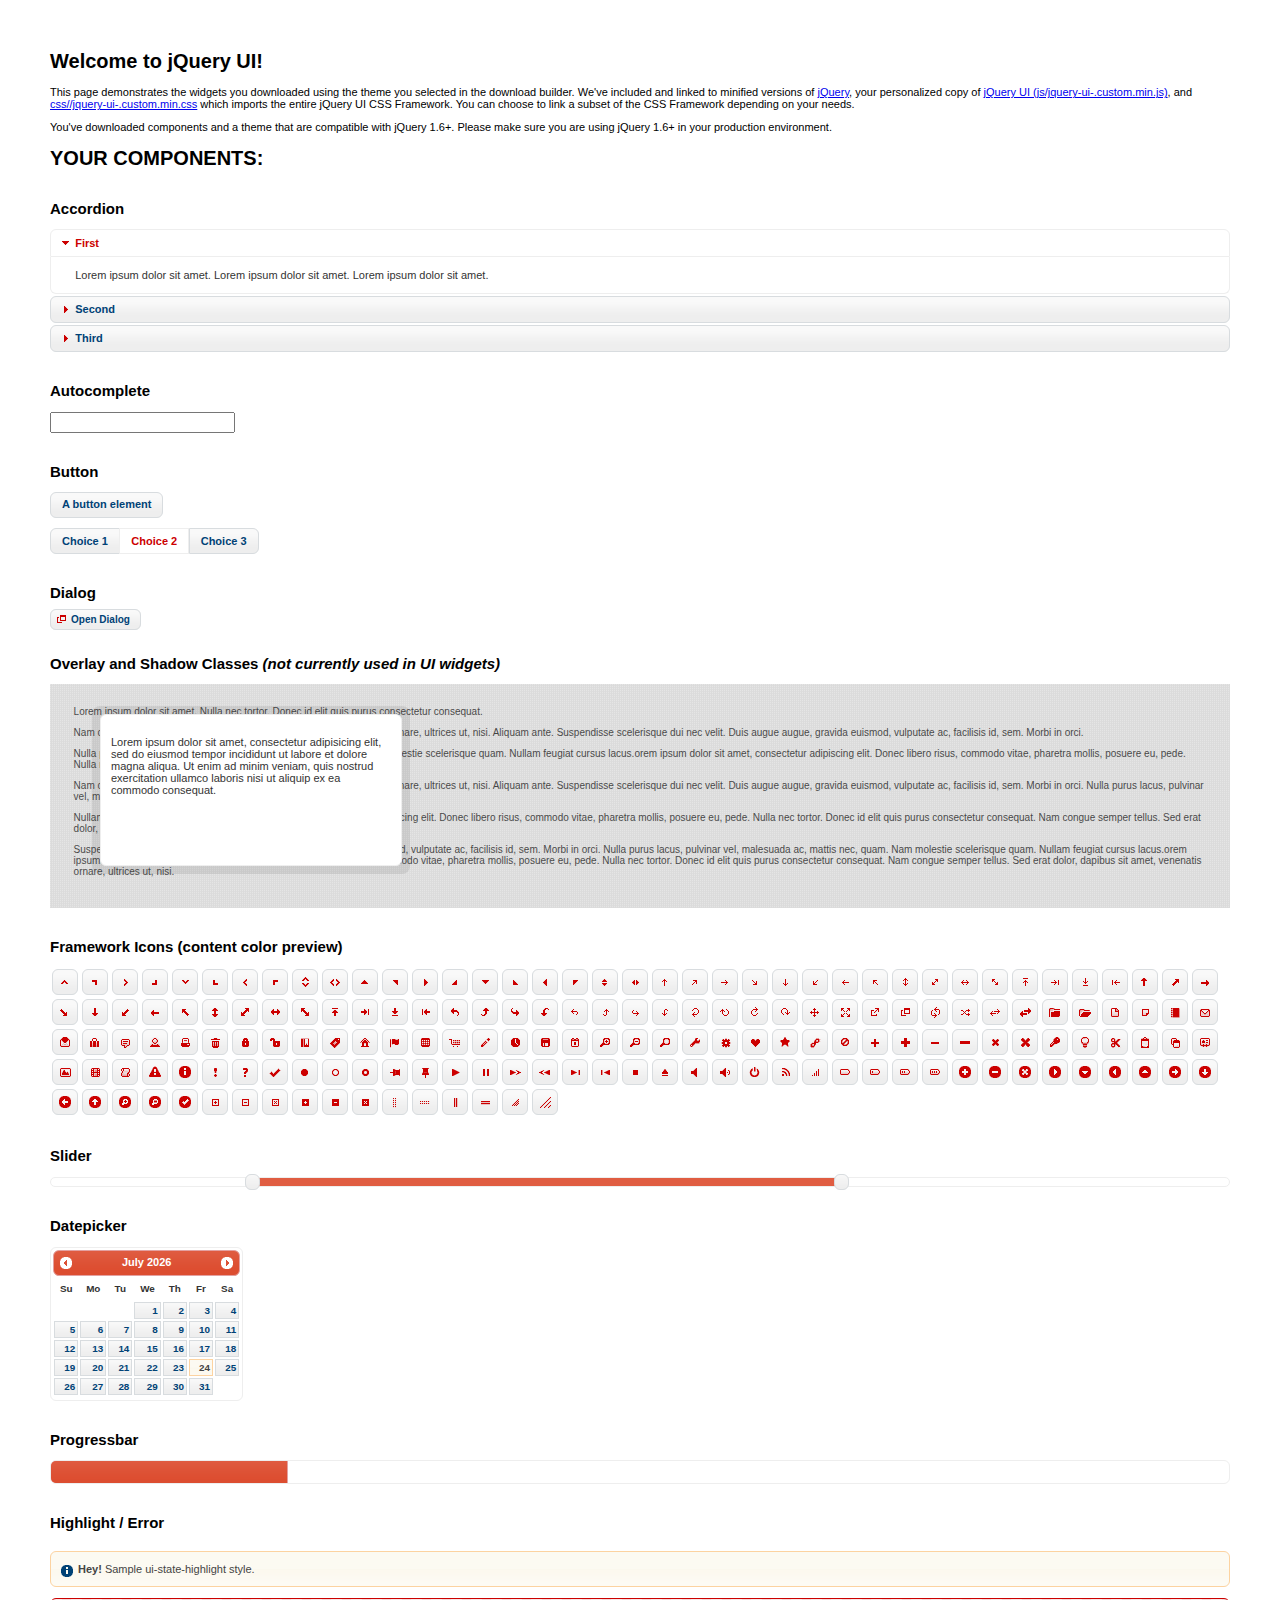
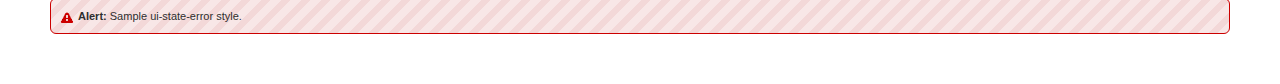
<file: tmp/jquery-ui-1.9.2.custom/index.html>
<!doctype html>
<html lang="us">
<head>
	<meta charset="utf-8">
	<title>jQuery UI Example Page</title>
	<link href="css/spotlist-theme/jquery-ui-1.9.2.custom.css" rel="stylesheet">
	<script src="js/jquery-1.8.3.js"></script>
	<script src="js/jquery-ui-1.9.2.custom.js"></script>
	<script>
	$(function() {
		
		$( "#accordion" ).accordion();
		

		
		var availableTags = [
			"ActionScript",
			"AppleScript",
			"Asp",
			"BASIC",
			"C",
			"C++",
			"Clojure",
			"COBOL",
			"ColdFusion",
			"Erlang",
			"Fortran",
			"Groovy",
			"Haskell",
			"Java",
			"JavaScript",
			"Lisp",
			"Perl",
			"PHP",
			"Python",
			"Ruby",
			"Scala",
			"Scheme"
		];
		$( "#autocomplete" ).autocomplete({
			source: availableTags
		});
		

		
		$( "#button" ).button();
		$( "#radioset" ).buttonset();
		

		

		
		$( "#dialog" ).dialog({
			autoOpen: false,
			width: 400,
			buttons: [
				{
					text: "Ok",
					click: function() {
						$( this ).dialog( "close" );
					}
				},
				{
					text: "Cancel",
					click: function() {
						$( this ).dialog( "close" );
					}
				}
			]
		});

		// Link to open the dialog
		$( "#dialog-link" ).click(function( event ) {
			$( "#dialog" ).dialog( "open" );
			event.preventDefault();
		});
		

		
		$( "#datepicker" ).datepicker({
			inline: true
		});
		

		
		$( "#slider" ).slider({
			range: true,
			values: [ 17, 67 ]
		});
		

		
		$( "#progressbar" ).progressbar({
			value: 20
		});
		

		// Hover states on the static widgets
		$( "#dialog-link, #icons li" ).hover(
			function() {
				$( this ).addClass( "ui-state-hover" );
			},
			function() {
				$( this ).removeClass( "ui-state-hover" );
			}
		);
	});
	</script>
	<style>
	body{
		font: 62.5% "Trebuchet MS", sans-serif;
		margin: 50px;
	}
	.demoHeaders {
		margin-top: 2em;
	}
	#dialog-link {
		padding: .4em 1em .4em 20px;
		text-decoration: none;
		position: relative;
	}
	#dialog-link span.ui-icon {
		margin: 0 5px 0 0;
		position: absolute;
		left: .2em;
		top: 50%;
		margin-top: -8px;
	}
	#icons {
		margin: 0;
		padding: 0;
	}
	#icons li {
		margin: 2px;
		position: relative;
		padding: 4px 0;
		cursor: pointer;
		float: left;
		list-style: none;
	}
	#icons span.ui-icon {
		float: left;
		margin: 0 4px;
	}
	.fakewindowcontain .ui-widget-overlay {
		position: absolute;
	}
	</style>
</head>
<body>

<h1>Welcome to jQuery UI!</h1>

<div class="ui-widget">
	<p>This page demonstrates the widgets you downloaded using the theme you selected in the download builder. We've included and linked to minified versions of <a href="js/jquery-1.8.3.js">jQuery</a>, your personalized copy of <a href="js/jquery-ui-.custom.min.js">jQuery UI (js/jquery-ui-.custom.min.js)</a>, and <a href="css//jquery-ui-.custom.min.css">css//jquery-ui-.custom.min.css</a> which imports the entire jQuery UI CSS Framework. You can choose to link a subset of the CSS Framework depending on your needs. </p>
	<p>You've downloaded components and a theme that are compatible with jQuery 1.6+. Please make sure you are using jQuery 1.6+ in your production environment.</p>
</div>

<h1>YOUR COMPONENTS:</h1>


<!-- Accordion -->
<h2 class="demoHeaders">Accordion</h2>
<div id="accordion">
	<h3>First</h3>
	<div>Lorem ipsum dolor sit amet. Lorem ipsum dolor sit amet. Lorem ipsum dolor sit amet.</div>
	<h3>Second</h3>
	<div>Phasellus mattis tincidunt nibh.</div>
	<h3>Third</h3>
	<div>Nam dui erat, auctor a, dignissim quis.</div>
</div>



<!-- Autocomplete -->
<h2 class="demoHeaders">Autocomplete</h2>
<div>
	<input id="autocomplete" title="type &quot;a&quot;">
</div>



<!-- Button -->
<h2 class="demoHeaders">Button</h2>
<button id="button">A button element</button>
<form style="margin-top: 1em;">
	<div id="radioset">
		<input type="radio" id="radio1" name="radio"><label for="radio1">Choice 1</label>
		<input type="radio" id="radio2" name="radio" checked="checked"><label for="radio2">Choice 2</label>
		<input type="radio" id="radio3" name="radio"><label for="radio3">Choice 3</label>
	</div>
</form>





<!-- Dialog NOTE: Dialog is not generated by UI in this demo so it can be visually styled in themeroller-->
<h2 class="demoHeaders">Dialog</h2>
<p><a href="#" id="dialog-link" class="ui-state-default ui-corner-all"><span class="ui-icon ui-icon-newwin"></span>Open Dialog</a></p>

<h2 class="demoHeaders">Overlay and Shadow Classes <em>(not currently used in UI widgets)</em></h2>
<div style="position: relative; width: 96%; height: 200px; padding:1% 2%; overflow:hidden;" class="fakewindowcontain">
	<p>Lorem ipsum dolor sit amet,  Nulla nec tortor. Donec id elit quis purus consectetur consequat. </p><p>Nam congue semper tellus. Sed erat dolor, dapibus sit amet, venenatis ornare, ultrices ut, nisi. Aliquam ante. Suspendisse scelerisque dui nec velit. Duis augue augue, gravida euismod, vulputate ac, facilisis id, sem. Morbi in orci. </p><p>Nulla purus lacus, pulvinar vel, malesuada ac, mattis nec, quam. Nam molestie scelerisque quam. Nullam feugiat cursus lacus.orem ipsum dolor sit amet, consectetur adipiscing elit. Donec libero risus, commodo vitae, pharetra mollis, posuere eu, pede. Nulla nec tortor. Donec id elit quis purus consectetur consequat. </p><p>Nam congue semper tellus. Sed erat dolor, dapibus sit amet, venenatis ornare, ultrices ut, nisi. Aliquam ante. Suspendisse scelerisque dui nec velit. Duis augue augue, gravida euismod, vulputate ac, facilisis id, sem. Morbi in orci. Nulla purus lacus, pulvinar vel, malesuada ac, mattis nec, quam. Nam molestie scelerisque quam. </p><p>Nullam feugiat cursus lacus.orem ipsum dolor sit amet, consectetur adipiscing elit. Donec libero risus, commodo vitae, pharetra mollis, posuere eu, pede. Nulla nec tortor. Donec id elit quis purus consectetur consequat. Nam congue semper tellus. Sed erat dolor, dapibus sit amet, venenatis ornare, ultrices ut, nisi. Aliquam ante. </p><p>Suspendisse scelerisque dui nec velit. Duis augue augue, gravida euismod, vulputate ac, facilisis id, sem. Morbi in orci. Nulla purus lacus, pulvinar vel, malesuada ac, mattis nec, quam. Nam molestie scelerisque quam. Nullam feugiat cursus lacus.orem ipsum dolor sit amet, consectetur adipiscing elit. Donec libero risus, commodo vitae, pharetra mollis, posuere eu, pede. Nulla nec tortor. Donec id elit quis purus consectetur consequat. Nam congue semper tellus. Sed erat dolor, dapibus sit amet, venenatis ornare, ultrices ut, nisi. </p>

	<!-- ui-dialog -->
	<div class="ui-overlay"><div class="ui-widget-overlay"></div><div class="ui-widget-shadow ui-corner-all" style="width: 302px; height: 152px; position: absolute; left: 50px; top: 30px;"></div></div>
	<div style="position: absolute; width: 280px; height: 130px;left: 50px; top: 30px; padding: 10px;" class="ui-widget ui-widget-content ui-corner-all">
		<div class="ui-dialog-content ui-widget-content" style="background: none; border: 0;">
			<p>Lorem ipsum dolor sit amet, consectetur adipisicing elit, sed do eiusmod tempor incididunt ut labore et dolore magna aliqua. Ut enim ad minim veniam, quis nostrud exercitation ullamco laboris nisi ut aliquip ex ea commodo consequat.</p>
		</div>
	</div>

</div>

<!-- ui-dialog -->
<div id="dialog" title="Dialog Title">
	<p>Lorem ipsum dolor sit amet, consectetur adipisicing elit, sed do eiusmod tempor incididunt ut labore et dolore magna aliqua. Ut enim ad minim veniam, quis nostrud exercitation ullamco laboris nisi ut aliquip ex ea commodo consequat.</p>
</div>



<h2 class="demoHeaders">Framework Icons (content color preview)</h2>
<ul id="icons" class="ui-widget ui-helper-clearfix">
	<li class="ui-state-default ui-corner-all" title=".ui-icon-carat-1-n"><span class="ui-icon ui-icon-carat-1-n"></span></li>
	<li class="ui-state-default ui-corner-all" title=".ui-icon-carat-1-ne"><span class="ui-icon ui-icon-carat-1-ne"></span></li>
	<li class="ui-state-default ui-corner-all" title=".ui-icon-carat-1-e"><span class="ui-icon ui-icon-carat-1-e"></span></li>
	<li class="ui-state-default ui-corner-all" title=".ui-icon-carat-1-se"><span class="ui-icon ui-icon-carat-1-se"></span></li>
	<li class="ui-state-default ui-corner-all" title=".ui-icon-carat-1-s"><span class="ui-icon ui-icon-carat-1-s"></span></li>
	<li class="ui-state-default ui-corner-all" title=".ui-icon-carat-1-sw"><span class="ui-icon ui-icon-carat-1-sw"></span></li>
	<li class="ui-state-default ui-corner-all" title=".ui-icon-carat-1-w"><span class="ui-icon ui-icon-carat-1-w"></span></li>
	<li class="ui-state-default ui-corner-all" title=".ui-icon-carat-1-nw"><span class="ui-icon ui-icon-carat-1-nw"></span></li>
	<li class="ui-state-default ui-corner-all" title=".ui-icon-carat-2-n-s"><span class="ui-icon ui-icon-carat-2-n-s"></span></li>
	<li class="ui-state-default ui-corner-all" title=".ui-icon-carat-2-e-w"><span class="ui-icon ui-icon-carat-2-e-w"></span></li>
	<li class="ui-state-default ui-corner-all" title=".ui-icon-triangle-1-n"><span class="ui-icon ui-icon-triangle-1-n"></span></li>
	<li class="ui-state-default ui-corner-all" title=".ui-icon-triangle-1-ne"><span class="ui-icon ui-icon-triangle-1-ne"></span></li>
	<li class="ui-state-default ui-corner-all" title=".ui-icon-triangle-1-e"><span class="ui-icon ui-icon-triangle-1-e"></span></li>
	<li class="ui-state-default ui-corner-all" title=".ui-icon-triangle-1-se"><span class="ui-icon ui-icon-triangle-1-se"></span></li>
	<li class="ui-state-default ui-corner-all" title=".ui-icon-triangle-1-s"><span class="ui-icon ui-icon-triangle-1-s"></span></li>
	<li class="ui-state-default ui-corner-all" title=".ui-icon-triangle-1-sw"><span class="ui-icon ui-icon-triangle-1-sw"></span></li>
	<li class="ui-state-default ui-corner-all" title=".ui-icon-triangle-1-w"><span class="ui-icon ui-icon-triangle-1-w"></span></li>
	<li class="ui-state-default ui-corner-all" title=".ui-icon-triangle-1-nw"><span class="ui-icon ui-icon-triangle-1-nw"></span></li>
	<li class="ui-state-default ui-corner-all" title=".ui-icon-triangle-2-n-s"><span class="ui-icon ui-icon-triangle-2-n-s"></span></li>
	<li class="ui-state-default ui-corner-all" title=".ui-icon-triangle-2-e-w"><span class="ui-icon ui-icon-triangle-2-e-w"></span></li>
	<li class="ui-state-default ui-corner-all" title=".ui-icon-arrow-1-n"><span class="ui-icon ui-icon-arrow-1-n"></span></li>
	<li class="ui-state-default ui-corner-all" title=".ui-icon-arrow-1-ne"><span class="ui-icon ui-icon-arrow-1-ne"></span></li>
	<li class="ui-state-default ui-corner-all" title=".ui-icon-arrow-1-e"><span class="ui-icon ui-icon-arrow-1-e"></span></li>
	<li class="ui-state-default ui-corner-all" title=".ui-icon-arrow-1-se"><span class="ui-icon ui-icon-arrow-1-se"></span></li>
	<li class="ui-state-default ui-corner-all" title=".ui-icon-arrow-1-s"><span class="ui-icon ui-icon-arrow-1-s"></span></li>
	<li class="ui-state-default ui-corner-all" title=".ui-icon-arrow-1-sw"><span class="ui-icon ui-icon-arrow-1-sw"></span></li>
	<li class="ui-state-default ui-corner-all" title=".ui-icon-arrow-1-w"><span class="ui-icon ui-icon-arrow-1-w"></span></li>
	<li class="ui-state-default ui-corner-all" title=".ui-icon-arrow-1-nw"><span class="ui-icon ui-icon-arrow-1-nw"></span></li>
	<li class="ui-state-default ui-corner-all" title=".ui-icon-arrow-2-n-s"><span class="ui-icon ui-icon-arrow-2-n-s"></span></li>
	<li class="ui-state-default ui-corner-all" title=".ui-icon-arrow-2-ne-sw"><span class="ui-icon ui-icon-arrow-2-ne-sw"></span></li>
	<li class="ui-state-default ui-corner-all" title=".ui-icon-arrow-2-e-w"><span class="ui-icon ui-icon-arrow-2-e-w"></span></li>
	<li class="ui-state-default ui-corner-all" title=".ui-icon-arrow-2-se-nw"><span class="ui-icon ui-icon-arrow-2-se-nw"></span></li>
	<li class="ui-state-default ui-corner-all" title=".ui-icon-arrowstop-1-n"><span class="ui-icon ui-icon-arrowstop-1-n"></span></li>
	<li class="ui-state-default ui-corner-all" title=".ui-icon-arrowstop-1-e"><span class="ui-icon ui-icon-arrowstop-1-e"></span></li>
	<li class="ui-state-default ui-corner-all" title=".ui-icon-arrowstop-1-s"><span class="ui-icon ui-icon-arrowstop-1-s"></span></li>
	<li class="ui-state-default ui-corner-all" title=".ui-icon-arrowstop-1-w"><span class="ui-icon ui-icon-arrowstop-1-w"></span></li>
	<li class="ui-state-default ui-corner-all" title=".ui-icon-arrowthick-1-n"><span class="ui-icon ui-icon-arrowthick-1-n"></span></li>
	<li class="ui-state-default ui-corner-all" title=".ui-icon-arrowthick-1-ne"><span class="ui-icon ui-icon-arrowthick-1-ne"></span></li>
	<li class="ui-state-default ui-corner-all" title=".ui-icon-arrowthick-1-e"><span class="ui-icon ui-icon-arrowthick-1-e"></span></li>
	<li class="ui-state-default ui-corner-all" title=".ui-icon-arrowthick-1-se"><span class="ui-icon ui-icon-arrowthick-1-se"></span></li>
	<li class="ui-state-default ui-corner-all" title=".ui-icon-arrowthick-1-s"><span class="ui-icon ui-icon-arrowthick-1-s"></span></li>
	<li class="ui-state-default ui-corner-all" title=".ui-icon-arrowthick-1-sw"><span class="ui-icon ui-icon-arrowthick-1-sw"></span></li>
	<li class="ui-state-default ui-corner-all" title=".ui-icon-arrowthick-1-w"><span class="ui-icon ui-icon-arrowthick-1-w"></span></li>
	<li class="ui-state-default ui-corner-all" title=".ui-icon-arrowthick-1-nw"><span class="ui-icon ui-icon-arrowthick-1-nw"></span></li>
	<li class="ui-state-default ui-corner-all" title=".ui-icon-arrowthick-2-n-s"><span class="ui-icon ui-icon-arrowthick-2-n-s"></span></li>
	<li class="ui-state-default ui-corner-all" title=".ui-icon-arrowthick-2-ne-sw"><span class="ui-icon ui-icon-arrowthick-2-ne-sw"></span></li>
	<li class="ui-state-default ui-corner-all" title=".ui-icon-arrowthick-2-e-w"><span class="ui-icon ui-icon-arrowthick-2-e-w"></span></li>
	<li class="ui-state-default ui-corner-all" title=".ui-icon-arrowthick-2-se-nw"><span class="ui-icon ui-icon-arrowthick-2-se-nw"></span></li>
	<li class="ui-state-default ui-corner-all" title=".ui-icon-arrowthickstop-1-n"><span class="ui-icon ui-icon-arrowthickstop-1-n"></span></li>
	<li class="ui-state-default ui-corner-all" title=".ui-icon-arrowthickstop-1-e"><span class="ui-icon ui-icon-arrowthickstop-1-e"></span></li>
	<li class="ui-state-default ui-corner-all" title=".ui-icon-arrowthickstop-1-s"><span class="ui-icon ui-icon-arrowthickstop-1-s"></span></li>
	<li class="ui-state-default ui-corner-all" title=".ui-icon-arrowthickstop-1-w"><span class="ui-icon ui-icon-arrowthickstop-1-w"></span></li>
	<li class="ui-state-default ui-corner-all" title=".ui-icon-arrowreturnthick-1-w"><span class="ui-icon ui-icon-arrowreturnthick-1-w"></span></li>
	<li class="ui-state-default ui-corner-all" title=".ui-icon-arrowreturnthick-1-n"><span class="ui-icon ui-icon-arrowreturnthick-1-n"></span></li>
	<li class="ui-state-default ui-corner-all" title=".ui-icon-arrowreturnthick-1-e"><span class="ui-icon ui-icon-arrowreturnthick-1-e"></span></li>
	<li class="ui-state-default ui-corner-all" title=".ui-icon-arrowreturnthick-1-s"><span class="ui-icon ui-icon-arrowreturnthick-1-s"></span></li>
	<li class="ui-state-default ui-corner-all" title=".ui-icon-arrowreturn-1-w"><span class="ui-icon ui-icon-arrowreturn-1-w"></span></li>
	<li class="ui-state-default ui-corner-all" title=".ui-icon-arrowreturn-1-n"><span class="ui-icon ui-icon-arrowreturn-1-n"></span></li>
	<li class="ui-state-default ui-corner-all" title=".ui-icon-arrowreturn-1-e"><span class="ui-icon ui-icon-arrowreturn-1-e"></span></li>
	<li class="ui-state-default ui-corner-all" title=".ui-icon-arrowreturn-1-s"><span class="ui-icon ui-icon-arrowreturn-1-s"></span></li>
	<li class="ui-state-default ui-corner-all" title=".ui-icon-arrowrefresh-1-w"><span class="ui-icon ui-icon-arrowrefresh-1-w"></span></li>
	<li class="ui-state-default ui-corner-all" title=".ui-icon-arrowrefresh-1-n"><span class="ui-icon ui-icon-arrowrefresh-1-n"></span></li>
	<li class="ui-state-default ui-corner-all" title=".ui-icon-arrowrefresh-1-e"><span class="ui-icon ui-icon-arrowrefresh-1-e"></span></li>
	<li class="ui-state-default ui-corner-all" title=".ui-icon-arrowrefresh-1-s"><span class="ui-icon ui-icon-arrowrefresh-1-s"></span></li>
	<li class="ui-state-default ui-corner-all" title=".ui-icon-arrow-4"><span class="ui-icon ui-icon-arrow-4"></span></li>
	<li class="ui-state-default ui-corner-all" title=".ui-icon-arrow-4-diag"><span class="ui-icon ui-icon-arrow-4-diag"></span></li>
	<li class="ui-state-default ui-corner-all" title=".ui-icon-extlink"><span class="ui-icon ui-icon-extlink"></span></li>
	<li class="ui-state-default ui-corner-all" title=".ui-icon-newwin"><span class="ui-icon ui-icon-newwin"></span></li>
	<li class="ui-state-default ui-corner-all" title=".ui-icon-refresh"><span class="ui-icon ui-icon-refresh"></span></li>
	<li class="ui-state-default ui-corner-all" title=".ui-icon-shuffle"><span class="ui-icon ui-icon-shuffle"></span></li>
	<li class="ui-state-default ui-corner-all" title=".ui-icon-transfer-e-w"><span class="ui-icon ui-icon-transfer-e-w"></span></li>
	<li class="ui-state-default ui-corner-all" title=".ui-icon-transferthick-e-w"><span class="ui-icon ui-icon-transferthick-e-w"></span></li>
	<li class="ui-state-default ui-corner-all" title=".ui-icon-folder-collapsed"><span class="ui-icon ui-icon-folder-collapsed"></span></li>
	<li class="ui-state-default ui-corner-all" title=".ui-icon-folder-open"><span class="ui-icon ui-icon-folder-open"></span></li>
	<li class="ui-state-default ui-corner-all" title=".ui-icon-document"><span class="ui-icon ui-icon-document"></span></li>
	<li class="ui-state-default ui-corner-all" title=".ui-icon-document-b"><span class="ui-icon ui-icon-document-b"></span></li>
	<li class="ui-state-default ui-corner-all" title=".ui-icon-note"><span class="ui-icon ui-icon-note"></span></li>
	<li class="ui-state-default ui-corner-all" title=".ui-icon-mail-closed"><span class="ui-icon ui-icon-mail-closed"></span></li>
	<li class="ui-state-default ui-corner-all" title=".ui-icon-mail-open"><span class="ui-icon ui-icon-mail-open"></span></li>
	<li class="ui-state-default ui-corner-all" title=".ui-icon-suitcase"><span class="ui-icon ui-icon-suitcase"></span></li>
	<li class="ui-state-default ui-corner-all" title=".ui-icon-comment"><span class="ui-icon ui-icon-comment"></span></li>
	<li class="ui-state-default ui-corner-all" title=".ui-icon-person"><span class="ui-icon ui-icon-person"></span></li>
	<li class="ui-state-default ui-corner-all" title=".ui-icon-print"><span class="ui-icon ui-icon-print"></span></li>
	<li class="ui-state-default ui-corner-all" title=".ui-icon-trash"><span class="ui-icon ui-icon-trash"></span></li>
	<li class="ui-state-default ui-corner-all" title=".ui-icon-locked"><span class="ui-icon ui-icon-locked"></span></li>
	<li class="ui-state-default ui-corner-all" title=".ui-icon-unlocked"><span class="ui-icon ui-icon-unlocked"></span></li>
	<li class="ui-state-default ui-corner-all" title=".ui-icon-bookmark"><span class="ui-icon ui-icon-bookmark"></span></li>
	<li class="ui-state-default ui-corner-all" title=".ui-icon-tag"><span class="ui-icon ui-icon-tag"></span></li>
	<li class="ui-state-default ui-corner-all" title=".ui-icon-home"><span class="ui-icon ui-icon-home"></span></li>
	<li class="ui-state-default ui-corner-all" title=".ui-icon-flag"><span class="ui-icon ui-icon-flag"></span></li>
	<li class="ui-state-default ui-corner-all" title=".ui-icon-calculator"><span class="ui-icon ui-icon-calculator"></span></li>
	<li class="ui-state-default ui-corner-all" title=".ui-icon-cart"><span class="ui-icon ui-icon-cart"></span></li>
	<li class="ui-state-default ui-corner-all" title=".ui-icon-pencil"><span class="ui-icon ui-icon-pencil"></span></li>
	<li class="ui-state-default ui-corner-all" title=".ui-icon-clock"><span class="ui-icon ui-icon-clock"></span></li>
	<li class="ui-state-default ui-corner-all" title=".ui-icon-disk"><span class="ui-icon ui-icon-disk"></span></li>
	<li class="ui-state-default ui-corner-all" title=".ui-icon-calendar"><span class="ui-icon ui-icon-calendar"></span></li>
	<li class="ui-state-default ui-corner-all" title=".ui-icon-zoomin"><span class="ui-icon ui-icon-zoomin"></span></li>
	<li class="ui-state-default ui-corner-all" title=".ui-icon-zoomout"><span class="ui-icon ui-icon-zoomout"></span></li>
	<li class="ui-state-default ui-corner-all" title=".ui-icon-search"><span class="ui-icon ui-icon-search"></span></li>
	<li class="ui-state-default ui-corner-all" title=".ui-icon-wrench"><span class="ui-icon ui-icon-wrench"></span></li>
	<li class="ui-state-default ui-corner-all" title=".ui-icon-gear"><span class="ui-icon ui-icon-gear"></span></li>
	<li class="ui-state-default ui-corner-all" title=".ui-icon-heart"><span class="ui-icon ui-icon-heart"></span></li>
	<li class="ui-state-default ui-corner-all" title=".ui-icon-star"><span class="ui-icon ui-icon-star"></span></li>
	<li class="ui-state-default ui-corner-all" title=".ui-icon-link"><span class="ui-icon ui-icon-link"></span></li>
	<li class="ui-state-default ui-corner-all" title=".ui-icon-cancel"><span class="ui-icon ui-icon-cancel"></span></li>
	<li class="ui-state-default ui-corner-all" title=".ui-icon-plus"><span class="ui-icon ui-icon-plus"></span></li>
	<li class="ui-state-default ui-corner-all" title=".ui-icon-plusthick"><span class="ui-icon ui-icon-plusthick"></span></li>
	<li class="ui-state-default ui-corner-all" title=".ui-icon-minus"><span class="ui-icon ui-icon-minus"></span></li>
	<li class="ui-state-default ui-corner-all" title=".ui-icon-minusthick"><span class="ui-icon ui-icon-minusthick"></span></li>
	<li class="ui-state-default ui-corner-all" title=".ui-icon-close"><span class="ui-icon ui-icon-close"></span></li>
	<li class="ui-state-default ui-corner-all" title=".ui-icon-closethick"><span class="ui-icon ui-icon-closethick"></span></li>
	<li class="ui-state-default ui-corner-all" title=".ui-icon-key"><span class="ui-icon ui-icon-key"></span></li>
	<li class="ui-state-default ui-corner-all" title=".ui-icon-lightbulb"><span class="ui-icon ui-icon-lightbulb"></span></li>
	<li class="ui-state-default ui-corner-all" title=".ui-icon-scissors"><span class="ui-icon ui-icon-scissors"></span></li>
	<li class="ui-state-default ui-corner-all" title=".ui-icon-clipboard"><span class="ui-icon ui-icon-clipboard"></span></li>
	<li class="ui-state-default ui-corner-all" title=".ui-icon-copy"><span class="ui-icon ui-icon-copy"></span></li>
	<li class="ui-state-default ui-corner-all" title=".ui-icon-contact"><span class="ui-icon ui-icon-contact"></span></li>
	<li class="ui-state-default ui-corner-all" title=".ui-icon-image"><span class="ui-icon ui-icon-image"></span></li>
	<li class="ui-state-default ui-corner-all" title=".ui-icon-video"><span class="ui-icon ui-icon-video"></span></li>
	<li class="ui-state-default ui-corner-all" title=".ui-icon-script"><span class="ui-icon ui-icon-script"></span></li>
	<li class="ui-state-default ui-corner-all" title=".ui-icon-alert"><span class="ui-icon ui-icon-alert"></span></li>
	<li class="ui-state-default ui-corner-all" title=".ui-icon-info"><span class="ui-icon ui-icon-info"></span></li>
	<li class="ui-state-default ui-corner-all" title=".ui-icon-notice"><span class="ui-icon ui-icon-notice"></span></li>
	<li class="ui-state-default ui-corner-all" title=".ui-icon-help"><span class="ui-icon ui-icon-help"></span></li>
	<li class="ui-state-default ui-corner-all" title=".ui-icon-check"><span class="ui-icon ui-icon-check"></span></li>
	<li class="ui-state-default ui-corner-all" title=".ui-icon-bullet"><span class="ui-icon ui-icon-bullet"></span></li>
	<li class="ui-state-default ui-corner-all" title=".ui-icon-radio-off"><span class="ui-icon ui-icon-radio-off"></span></li>
	<li class="ui-state-default ui-corner-all" title=".ui-icon-radio-on"><span class="ui-icon ui-icon-radio-on"></span></li>
	<li class="ui-state-default ui-corner-all" title=".ui-icon-pin-w"><span class="ui-icon ui-icon-pin-w"></span></li>
	<li class="ui-state-default ui-corner-all" title=".ui-icon-pin-s"><span class="ui-icon ui-icon-pin-s"></span></li>
	<li class="ui-state-default ui-corner-all" title=".ui-icon-play"><span class="ui-icon ui-icon-play"></span></li>
	<li class="ui-state-default ui-corner-all" title=".ui-icon-pause"><span class="ui-icon ui-icon-pause"></span></li>
	<li class="ui-state-default ui-corner-all" title=".ui-icon-seek-next"><span class="ui-icon ui-icon-seek-next"></span></li>
	<li class="ui-state-default ui-corner-all" title=".ui-icon-seek-prev"><span class="ui-icon ui-icon-seek-prev"></span></li>
	<li class="ui-state-default ui-corner-all" title=".ui-icon-seek-end"><span class="ui-icon ui-icon-seek-end"></span></li>
	<li class="ui-state-default ui-corner-all" title=".ui-icon-seek-first"><span class="ui-icon ui-icon-seek-first"></span></li>
	<li class="ui-state-default ui-corner-all" title=".ui-icon-stop"><span class="ui-icon ui-icon-stop"></span></li>
	<li class="ui-state-default ui-corner-all" title=".ui-icon-eject"><span class="ui-icon ui-icon-eject"></span></li>
	<li class="ui-state-default ui-corner-all" title=".ui-icon-volume-off"><span class="ui-icon ui-icon-volume-off"></span></li>
	<li class="ui-state-default ui-corner-all" title=".ui-icon-volume-on"><span class="ui-icon ui-icon-volume-on"></span></li>
	<li class="ui-state-default ui-corner-all" title=".ui-icon-power"><span class="ui-icon ui-icon-power"></span></li>
	<li class="ui-state-default ui-corner-all" title=".ui-icon-signal-diag"><span class="ui-icon ui-icon-signal-diag"></span></li>
	<li class="ui-state-default ui-corner-all" title=".ui-icon-signal"><span class="ui-icon ui-icon-signal"></span></li>
	<li class="ui-state-default ui-corner-all" title=".ui-icon-battery-0"><span class="ui-icon ui-icon-battery-0"></span></li>
	<li class="ui-state-default ui-corner-all" title=".ui-icon-battery-1"><span class="ui-icon ui-icon-battery-1"></span></li>
	<li class="ui-state-default ui-corner-all" title=".ui-icon-battery-2"><span class="ui-icon ui-icon-battery-2"></span></li>
	<li class="ui-state-default ui-corner-all" title=".ui-icon-battery-3"><span class="ui-icon ui-icon-battery-3"></span></li>
	<li class="ui-state-default ui-corner-all" title=".ui-icon-circle-plus"><span class="ui-icon ui-icon-circle-plus"></span></li>
	<li class="ui-state-default ui-corner-all" title=".ui-icon-circle-minus"><span class="ui-icon ui-icon-circle-minus"></span></li>
	<li class="ui-state-default ui-corner-all" title=".ui-icon-circle-close"><span class="ui-icon ui-icon-circle-close"></span></li>
	<li class="ui-state-default ui-corner-all" title=".ui-icon-circle-triangle-e"><span class="ui-icon ui-icon-circle-triangle-e"></span></li>
	<li class="ui-state-default ui-corner-all" title=".ui-icon-circle-triangle-s"><span class="ui-icon ui-icon-circle-triangle-s"></span></li>
	<li class="ui-state-default ui-corner-all" title=".ui-icon-circle-triangle-w"><span class="ui-icon ui-icon-circle-triangle-w"></span></li>
	<li class="ui-state-default ui-corner-all" title=".ui-icon-circle-triangle-n"><span class="ui-icon ui-icon-circle-triangle-n"></span></li>
	<li class="ui-state-default ui-corner-all" title=".ui-icon-circle-arrow-e"><span class="ui-icon ui-icon-circle-arrow-e"></span></li>
	<li class="ui-state-default ui-corner-all" title=".ui-icon-circle-arrow-s"><span class="ui-icon ui-icon-circle-arrow-s"></span></li>
	<li class="ui-state-default ui-corner-all" title=".ui-icon-circle-arrow-w"><span class="ui-icon ui-icon-circle-arrow-w"></span></li>
	<li class="ui-state-default ui-corner-all" title=".ui-icon-circle-arrow-n"><span class="ui-icon ui-icon-circle-arrow-n"></span></li>
	<li class="ui-state-default ui-corner-all" title=".ui-icon-circle-zoomin"><span class="ui-icon ui-icon-circle-zoomin"></span></li>
	<li class="ui-state-default ui-corner-all" title=".ui-icon-circle-zoomout"><span class="ui-icon ui-icon-circle-zoomout"></span></li>
	<li class="ui-state-default ui-corner-all" title=".ui-icon-circle-check"><span class="ui-icon ui-icon-circle-check"></span></li>
	<li class="ui-state-default ui-corner-all" title=".ui-icon-circlesmall-plus"><span class="ui-icon ui-icon-circlesmall-plus"></span></li>
	<li class="ui-state-default ui-corner-all" title=".ui-icon-circlesmall-minus"><span class="ui-icon ui-icon-circlesmall-minus"></span></li>
	<li class="ui-state-default ui-corner-all" title=".ui-icon-circlesmall-close"><span class="ui-icon ui-icon-circlesmall-close"></span></li>
	<li class="ui-state-default ui-corner-all" title=".ui-icon-squaresmall-plus"><span class="ui-icon ui-icon-squaresmall-plus"></span></li>
	<li class="ui-state-default ui-corner-all" title=".ui-icon-squaresmall-minus"><span class="ui-icon ui-icon-squaresmall-minus"></span></li>
	<li class="ui-state-default ui-corner-all" title=".ui-icon-squaresmall-close"><span class="ui-icon ui-icon-squaresmall-close"></span></li>
	<li class="ui-state-default ui-corner-all" title=".ui-icon-grip-dotted-vertical"><span class="ui-icon ui-icon-grip-dotted-vertical"></span></li>
	<li class="ui-state-default ui-corner-all" title=".ui-icon-grip-dotted-horizontal"><span class="ui-icon ui-icon-grip-dotted-horizontal"></span></li>
	<li class="ui-state-default ui-corner-all" title=".ui-icon-grip-solid-vertical"><span class="ui-icon ui-icon-grip-solid-vertical"></span></li>
	<li class="ui-state-default ui-corner-all" title=".ui-icon-grip-solid-horizontal"><span class="ui-icon ui-icon-grip-solid-horizontal"></span></li>
	<li class="ui-state-default ui-corner-all" title=".ui-icon-gripsmall-diagonal-se"><span class="ui-icon ui-icon-gripsmall-diagonal-se"></span></li>
	<li class="ui-state-default ui-corner-all" title=".ui-icon-grip-diagonal-se"><span class="ui-icon ui-icon-grip-diagonal-se"></span></li>
</ul>


<!-- Slider -->
<h2 class="demoHeaders">Slider</h2>
<div id="slider"></div>



<!-- Datepicker -->
<h2 class="demoHeaders">Datepicker</h2>
<div id="datepicker"></div>



<!-- Progressbar -->
<h2 class="demoHeaders">Progressbar</h2>
<div id="progressbar"></div>


<!-- Highlight / Error -->
<h2 class="demoHeaders">Highlight / Error</h2>
<div class="ui-widget">
	<div class="ui-state-highlight ui-corner-all" style="margin-top: 20px; padding: 0 .7em;">
		<p><span class="ui-icon ui-icon-info" style="float: left; margin-right: .3em;"></span>
		<strong>Hey!</strong> Sample ui-state-highlight style.</p>
	</div>
</div>
<br>
<div class="ui-widget">
	<div class="ui-state-error ui-corner-all" style="padding: 0 .7em;">
		<p><span class="ui-icon ui-icon-alert" style="float: left; margin-right: .3em;"></span>
		<strong>Alert:</strong> Sample ui-state-error style.</p>
	</div>
</div>

</body>
</html>
</file>
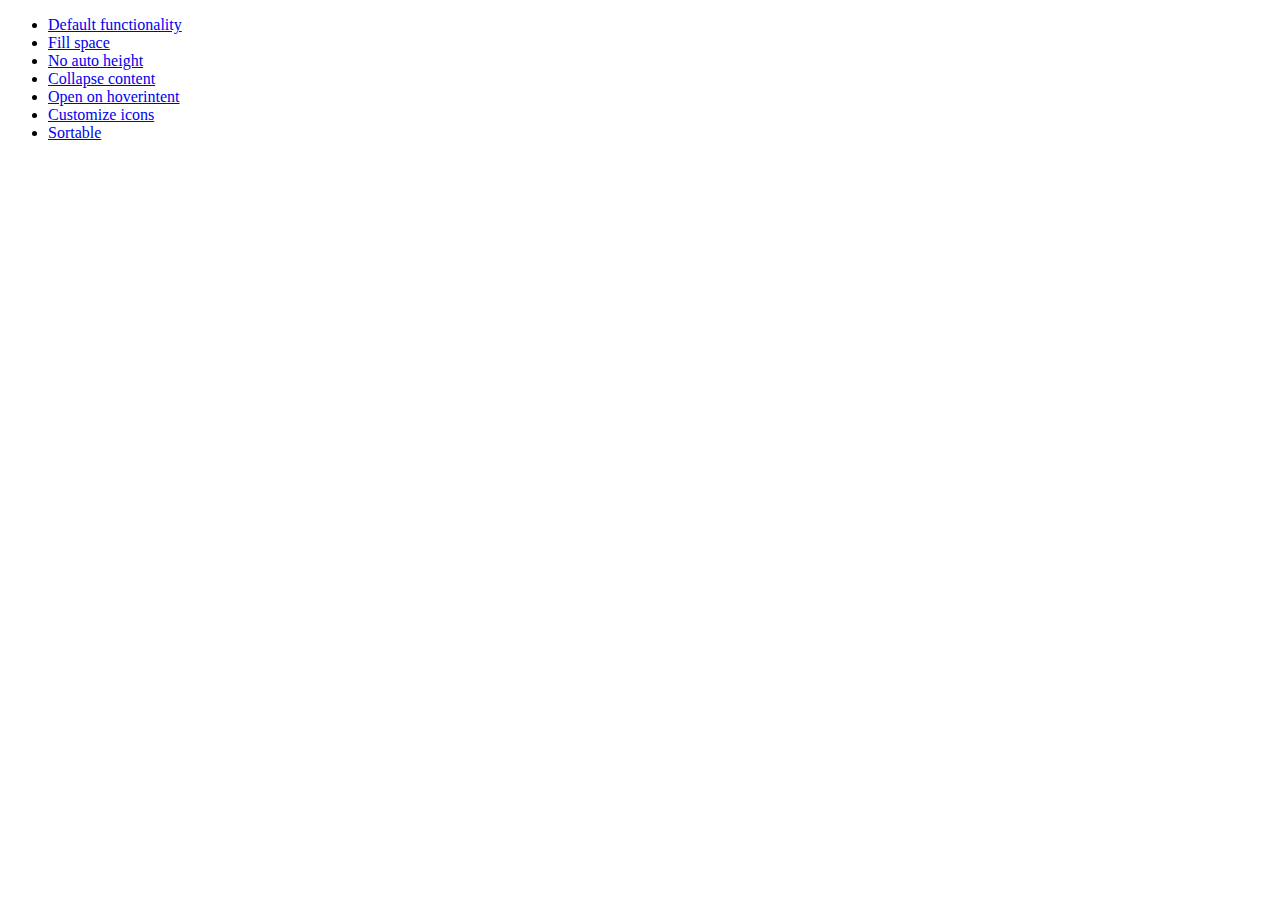
<file: tmp/jquery-ui-1.9.2.custom/development-bundle/demos/accordion/index.html>
<!doctype html>
<html lang="en">
<head>
	<meta charset="utf-8">
	<title>jQuery UI Accordion Demos</title>
</head>
<body>

<ul>
	<li><a href="default.html">Default functionality</a></li>
	<li><a href="fillspace.html">Fill space</a></li>
	<li><a href="no-auto-height.html">No auto height</a></li>
	<li><a href="collapsible.html">Collapse content</a></li>
	<li><a href="hoverintent.html">Open on hoverintent</a></li>
	<li><a href="custom-icons.html">Customize icons</a></li>
	<li><a href="sortable.html">Sortable</a></li>
</ul>

</body>
</html>
</file>
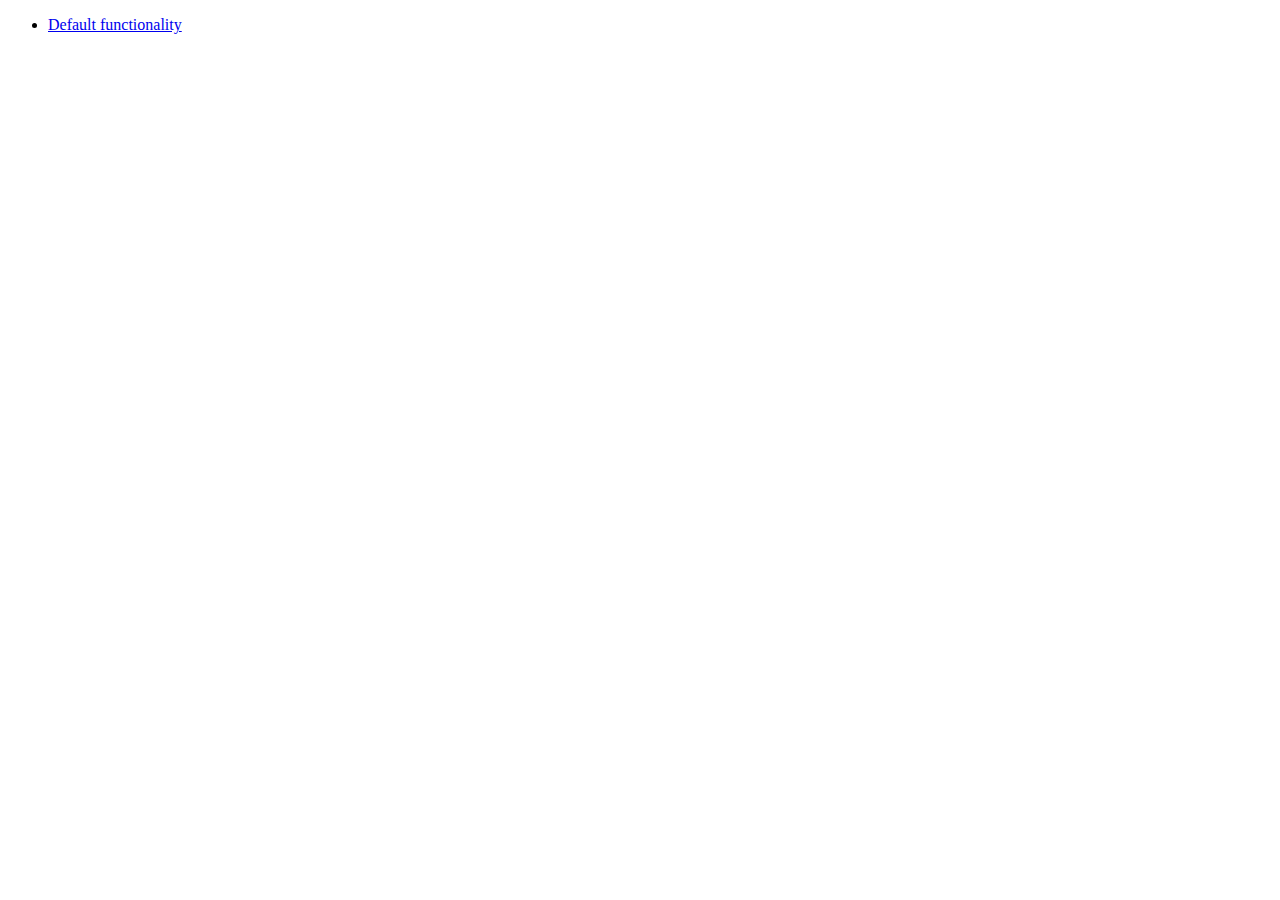
<file: tmp/jquery-ui-1.9.2.custom/development-bundle/demos/addClass/index.html>
<!doctype html>
<html lang="en">
<head>
	<meta charset="utf-8">
	<title>jQuery UI Effects Demos</title>
</head>
<body>

<ul>
	<li><a href="default.html">Default functionality</a></li>
</ul>

</body>
</html>
</file>
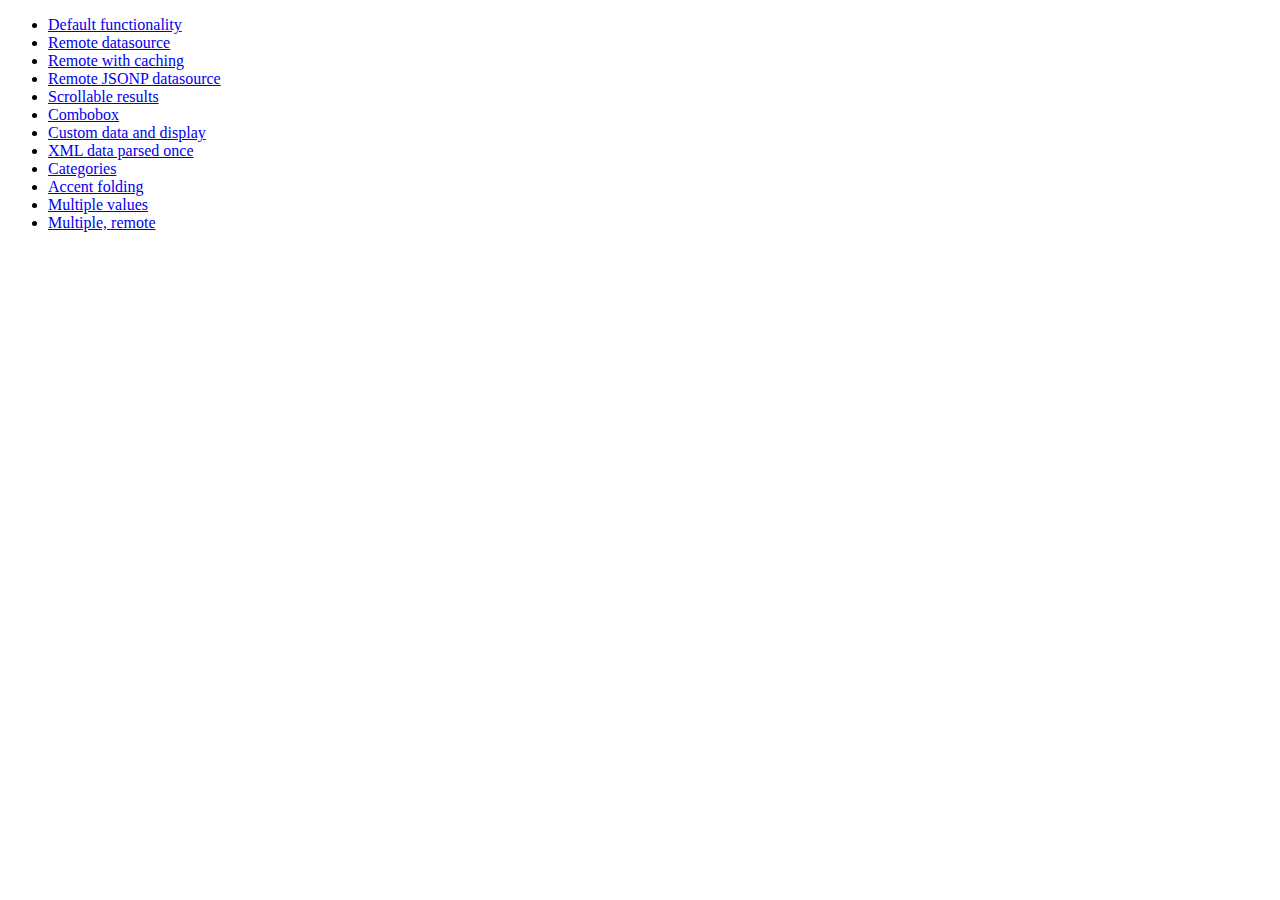
<file: tmp/jquery-ui-1.9.2.custom/development-bundle/demos/autocomplete/index.html>
<!doctype html>
<html lang="en">
<head>
	<meta charset="utf-8">
	<title>jQuery UI Autocomplete Demos</title>
</head>
<body>

<ul>
	<li><a href="default.html">Default functionality</a></li>
	<li><a href="remote.html">Remote datasource</a></li>
	<li><a href="remote-with-cache.html">Remote with caching</a></li>
	<li><a href="remote-jsonp.html">Remote JSONP datasource</a></li>
	<li><a href="maxheight.html">Scrollable results</a></li>
	<li><a href="combobox.html">Combobox</a></li>
	<li><a href="custom-data.html">Custom data and display</a></li>
	<li><a href="xml.html">XML data parsed once</a></li>
	<li><a href="categories.html">Categories</a></li>
	<li><a href="folding.html">Accent folding</a></li>
	<li><a href="multiple.html">Multiple values</a></li>
	<li><a href="multiple-remote.html">Multiple, remote</a></li>
</ul>

</body>
</html>
</file>
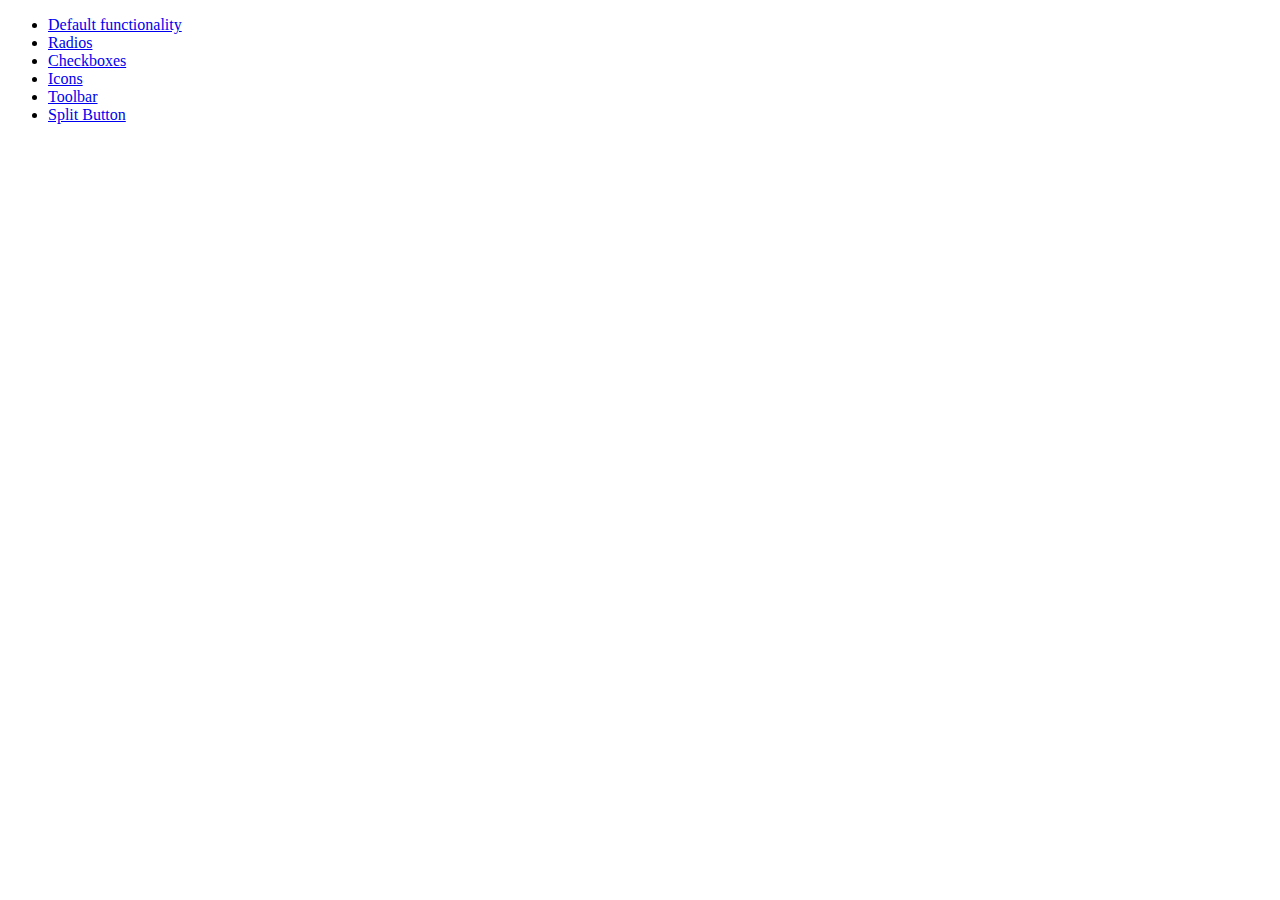
<file: tmp/jquery-ui-1.9.2.custom/development-bundle/demos/button/index.html>
<!doctype html>
<html lang="en">
<head>
	<meta charset="utf-8">
	<title>jQuery UI Button Demos</title>
</head>
<body>

<ul>
	<li><a href="default.html">Default functionality</a></li>
	<li><a href="radio.html">Radios</a></li>
	<li><a href="checkbox.html">Checkboxes</a></li>
	<li><a href="icons.html">Icons</a></li>
	<li><a href="toolbar.html">Toolbar</a></li>
	<li><a href="splitbutton.html">Split Button</a></li>
</ul>

</body>
</html>
</file>
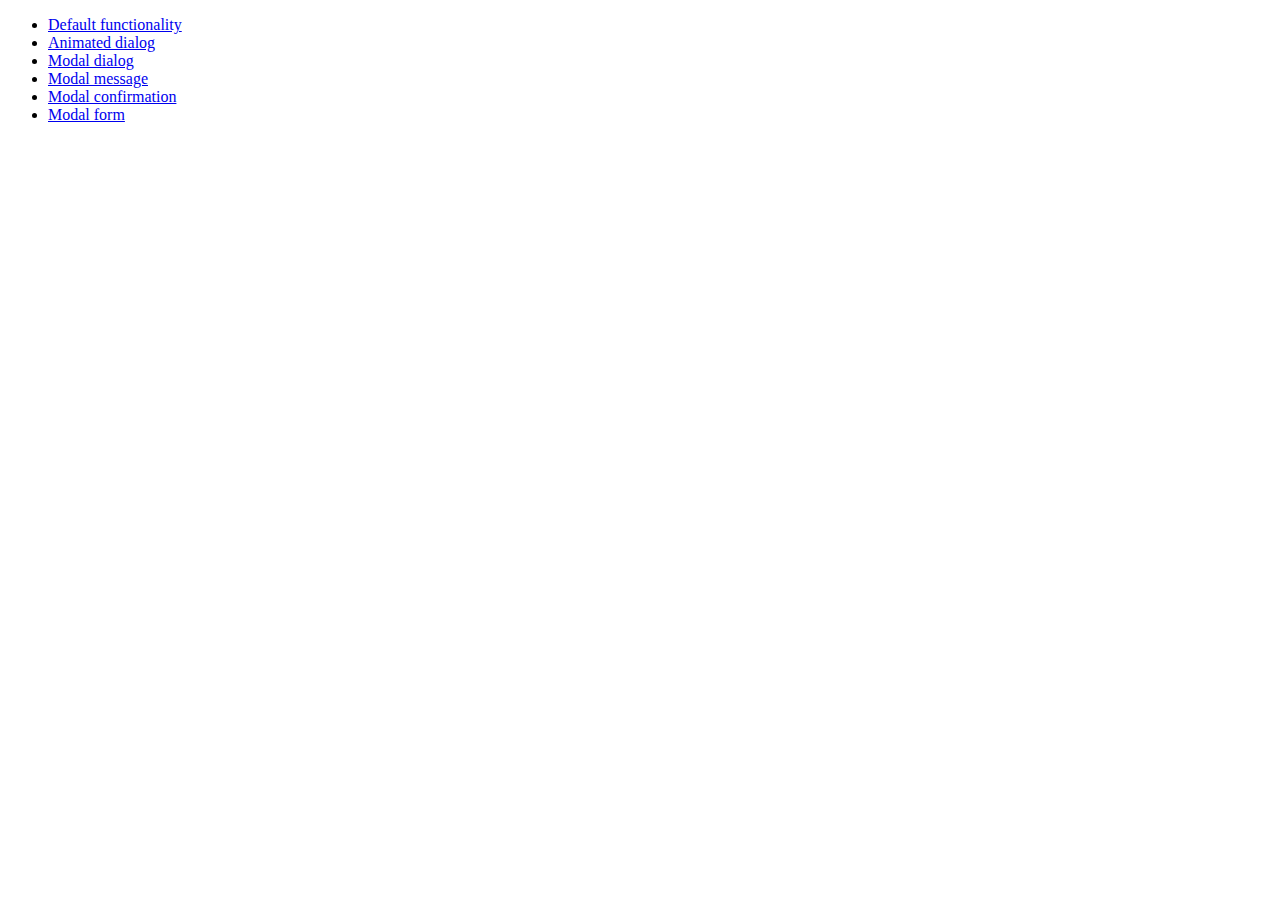
<file: tmp/jquery-ui-1.9.2.custom/development-bundle/demos/dialog/index.html>
<!doctype html>
<html lang="en">
<head>
	<meta charset="utf-8">
	<title>jQuery UI Dialog Demos</title>
</head>
<body>

<ul>
	<li><a href="default.html">Default functionality</a></li>
	<li><a href="animated.html">Animated dialog</a></li>
	<li><a href="modal.html">Modal dialog</a></li>
	<li><a href="modal-message.html">Modal message</a></li>
	<li><a href="modal-confirmation.html">Modal confirmation</a></li>
	<li><a href="modal-form.html">Modal form</a></li>
</ul>

</body>
</html>
</file>
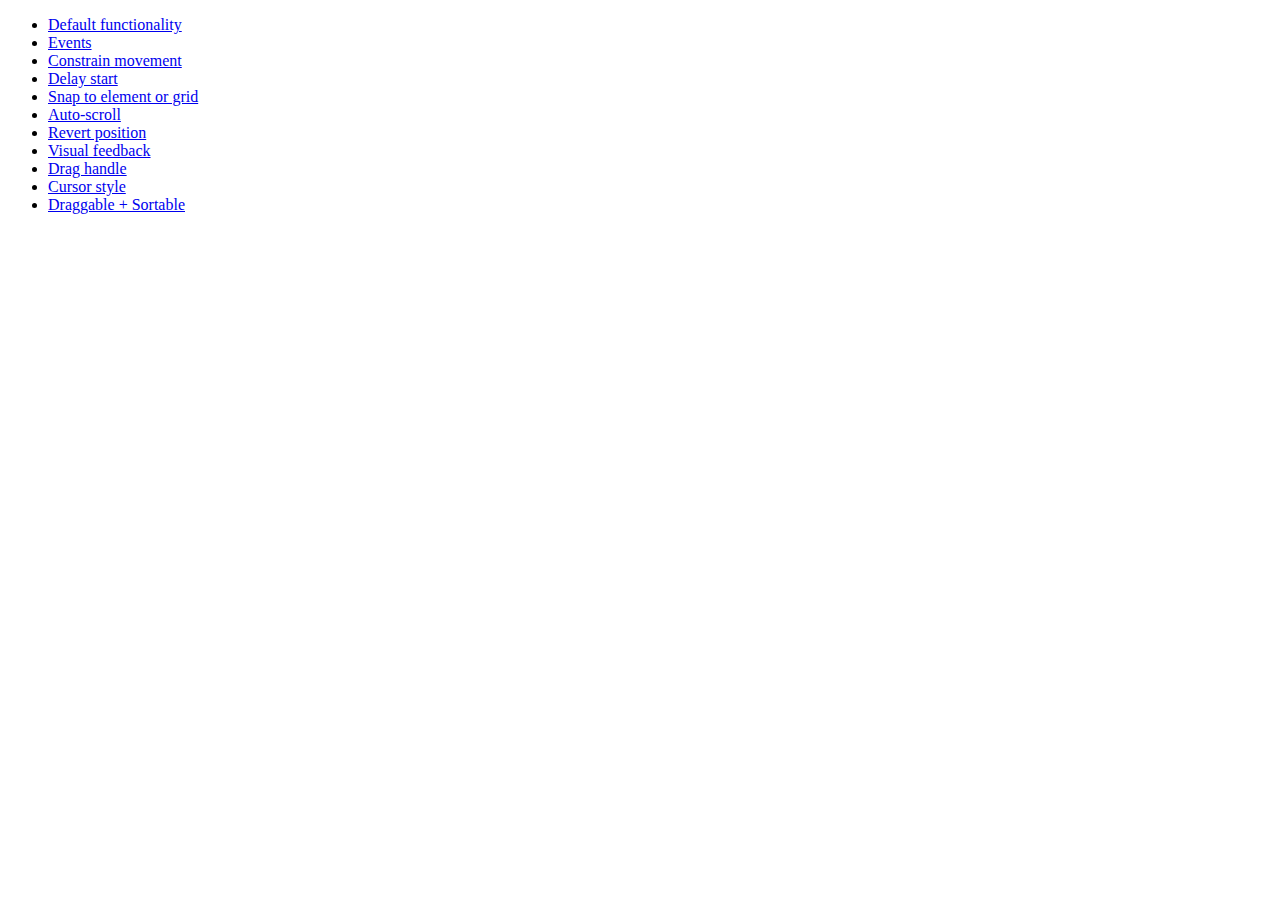
<file: tmp/jquery-ui-1.9.2.custom/development-bundle/demos/draggable/index.html>
<!doctype html>
<html lang="en">
<head>
	<meta charset="utf-8">
	<title>jQuery UI Draggable Demos</title>
</head>
<body>

<ul>
	<li><a href="default.html">Default functionality</a></li>
	<li><a href="events.html">Events</a></li>
	<li><a href="constrain-movement.html">Constrain movement</a></li>
	<li><a href="delay-start.html">Delay start</a></li>
	<li><a href="snap-to.html">Snap to element or grid</a></li>
	<li><a href="scroll.html">Auto-scroll</a></li>
	<li><a href="revert.html">Revert position</a></li>
	<li><a href="visual-feedback.html">Visual feedback</a></li>
	<li><a href="handle.html">Drag handle</a></li>
	<li><a href="cursor-style.html">Cursor style</a></li>
	<li><a href="sortable.html">Draggable + Sortable</a></li>
</ul>

</body>
</html>
</file>
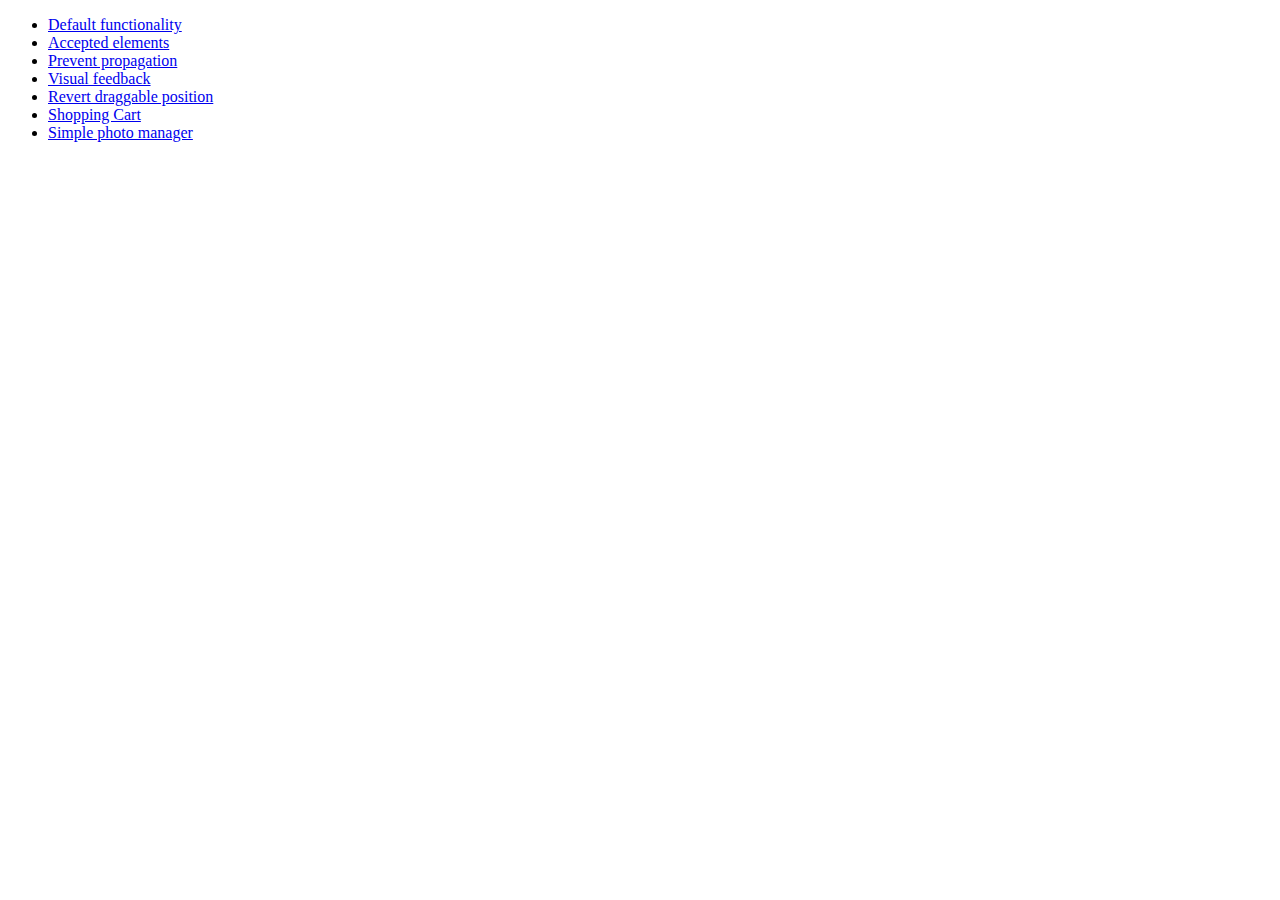
<file: tmp/jquery-ui-1.9.2.custom/development-bundle/demos/droppable/index.html>
<!doctype html>
<html lang="en">
<head>
	<meta charset="utf-8">
	<title>jQuery UI Droppable Demos</title>
</head>
<body>

<ul>
	<li><a href="default.html">Default functionality</a></li>
	<li><a href="accepted-elements.html">Accepted elements</a></li>
	<li><a href="propagation.html">Prevent propagation</a></li>
	<li><a href="visual-feedback.html">Visual feedback</a></li>
	<li><a href="revert.html">Revert draggable position</a></li>
	<li><a href="shopping-cart.html">Shopping Cart</a></li>
	<li><a href="photo-manager.html">Simple photo manager</a></li>
</ul>

</body>
</html>
</file>
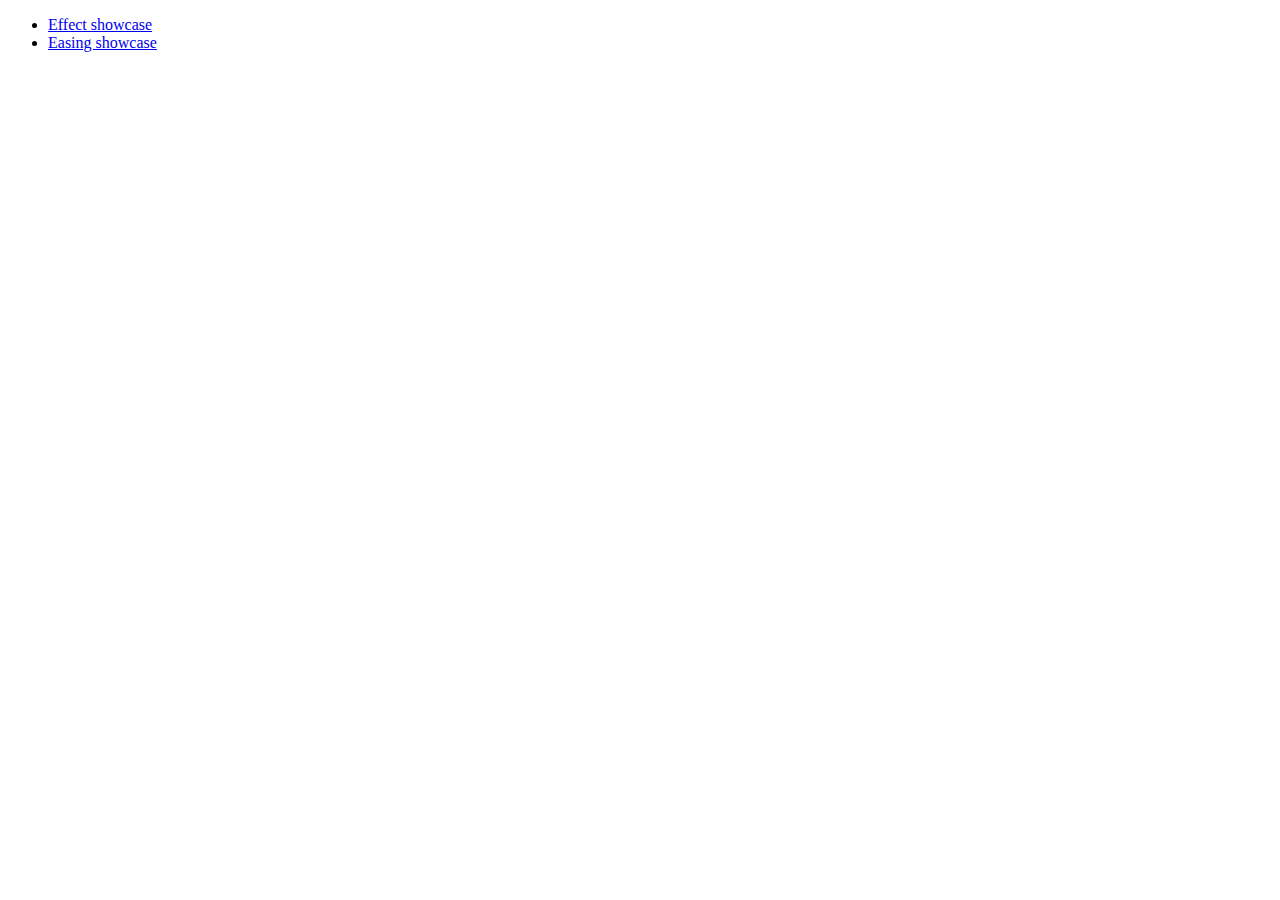
<file: tmp/jquery-ui-1.9.2.custom/development-bundle/demos/effect/index.html>
<!doctype html>
<html lang="en">
<head>
	<meta charset="utf-8">
	<title>jQuery UI Effects Demos</title>
</head>
<body>

<ul>
	<li><a href="default.html">Effect showcase</a></li>
	<li><a href="easing.html">Easing showcase</a></li>
</ul>

</body>
</html>
</file>
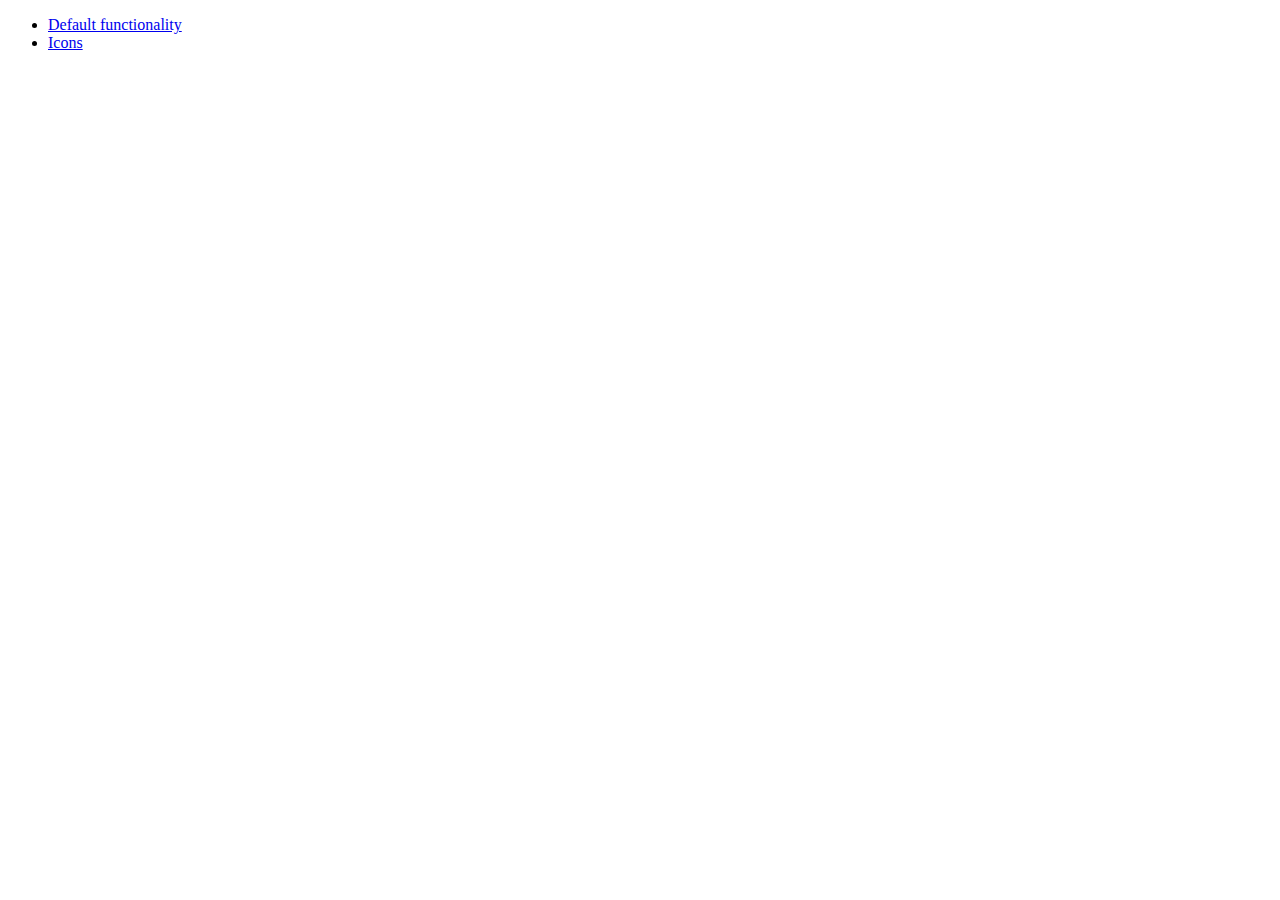
<file: tmp/jquery-ui-1.9.2.custom/development-bundle/demos/menu/index.html>
<!doctype html>
<html lang="en">
<head>
	<meta charset="utf-8">
	<title>jQuery UI Menu Demos</title>
</head>
<body>

<ul>
	<li><a href="default.html">Default functionality</a></li>
	<li><a href="icons.html">Icons</a></li>
</ul>

</body>
</html>
</file>
